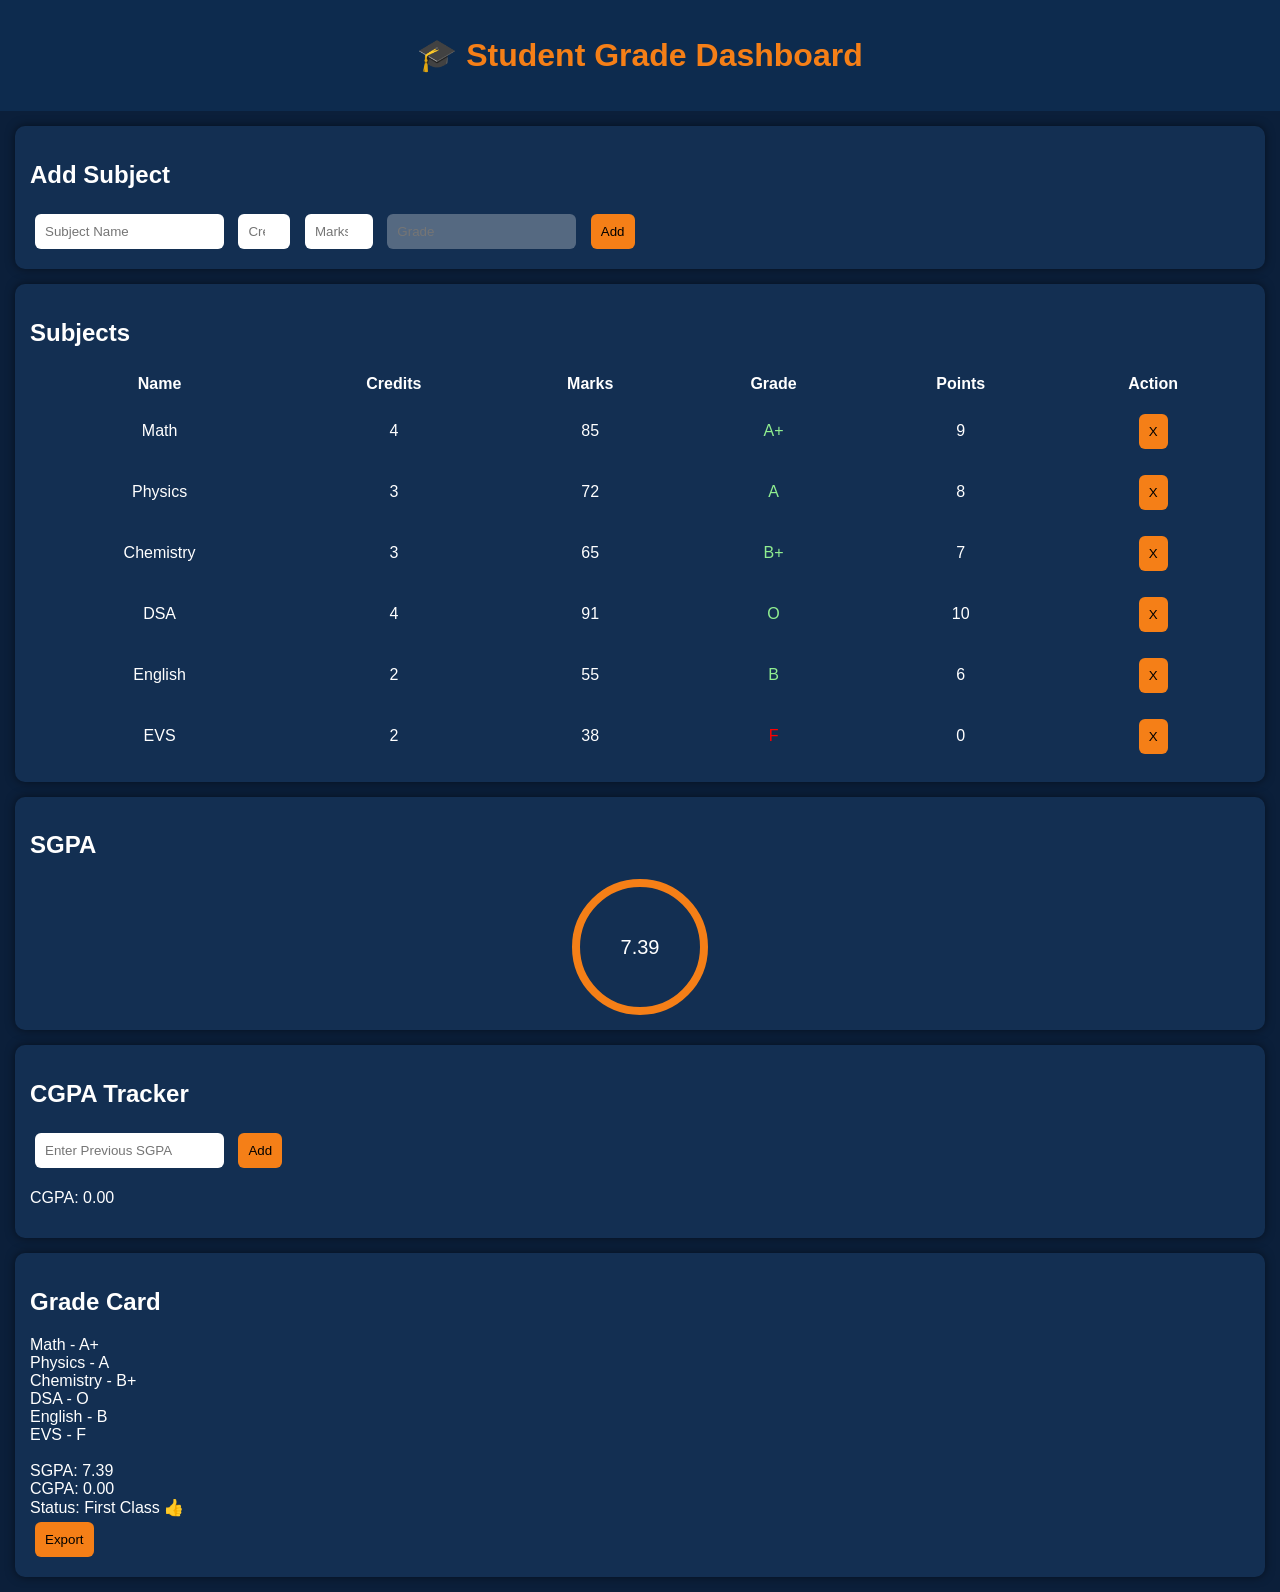
<file: index.html>
<!DOCTYPE html>
<html lang="en">
<head>
<meta charset="UTF-8">
<meta name="viewport" content="width=device-width, initial-scale=1.0">
<title>SGPA & CGPA Dashboard</title>
<link rel="stylesheet" href="style.css">
</head>
<body>

<header>
  <h1>🎓 Student Grade Dashboard</h1>
</header>

<div class="container">

  <!-- Subject Entry -->
  <div class="card">
    <h2>Add Subject</h2>
    <form id="subjectForm">
      <input type="text" id="name" placeholder="Subject Name" required>
      <input type="number" id="credits" min="1" max="4" placeholder="Credits (1-4)" required>
      <input type="number" id="marks" min="0" max="100" placeholder="Marks (0-100)" required>
      <input type="text" id="grade" placeholder="Grade" disabled>
      <button type="submit">Add</button>
    </form>
  </div>

  <!-- Table -->
  <div class="card">
    <h2>Subjects</h2>
    <table>
      <thead>
        <tr>
          <th>Name</th><th>Credits</th><th>Marks</th><th>Grade</th><th>Points</th><th>Action</th>
        </tr>
      </thead>
      <tbody id="tableBody"></tbody>
    </table>
  </div>

  <!-- SGPA -->
  <div class="card">
    <h2>SGPA</h2>
    <div class="circle">
      <span id="sgpaValue">0.00</span>
    </div>
  </div>

  <!-- CGPA -->
  <div class="card">
    <h2>CGPA Tracker</h2>
    <input type="number" step="0.01" id="prevSgpa" placeholder="Enter Previous SGPA">
    <button onclick="addPrev()">Add</button>
    <p>CGPA: <span id="cgpa">0.00</span></p>
  </div>

  <!-- Grade Card -->
  <div class="card" id="gradeCard">
    <h2>Grade Card</h2>
    <div id="cardContent"></div>
    <button onclick="download()">Export</button>
  </div>

</div>

<script src="script.js"></script>
</body>
</html>
</file>
<file: style.css>
body {
  margin:0;
  font-family: Arial;
  background:#0b1f3a;
  color:white;
}

header {
  background:#0D2B4E;
  padding:15px;
  text-align:center;
  color:#F57F17;
}

.container {
  padding:15px;
  display:grid;
  gap:15px;
}

.card {
  background:#132f52;
  padding:15px;
  border-radius:10px;
  box-shadow:0 0 10px rgba(0,0,0,0.5);
}

input, button {
  padding:10px;
  margin:5px;
  border-radius:6px;
  border:none;
}

button {
  background:#F57F17;
  cursor:pointer;
  transition:0.3s;
}

button:hover {
  transform:scale(1.05);
}

table {
  width:100%;
  border-collapse:collapse;
}

td, th {
  padding:8px;
  text-align:center;
}

.pass { color:lightgreen; }
.fail { color:red; }

/* Circular SGPA */
.circle {
  width:120px;
  height:120px;
  border-radius:50%;
  border:8px solid #F57F17;
  display:flex;
  align-items:center;
  justify-content:center;
  margin:auto;
  font-size:20px;
}

/* Responsive */
@media(max-width:768px){
  .container { grid-template-columns:1fr; }
}
</file>
